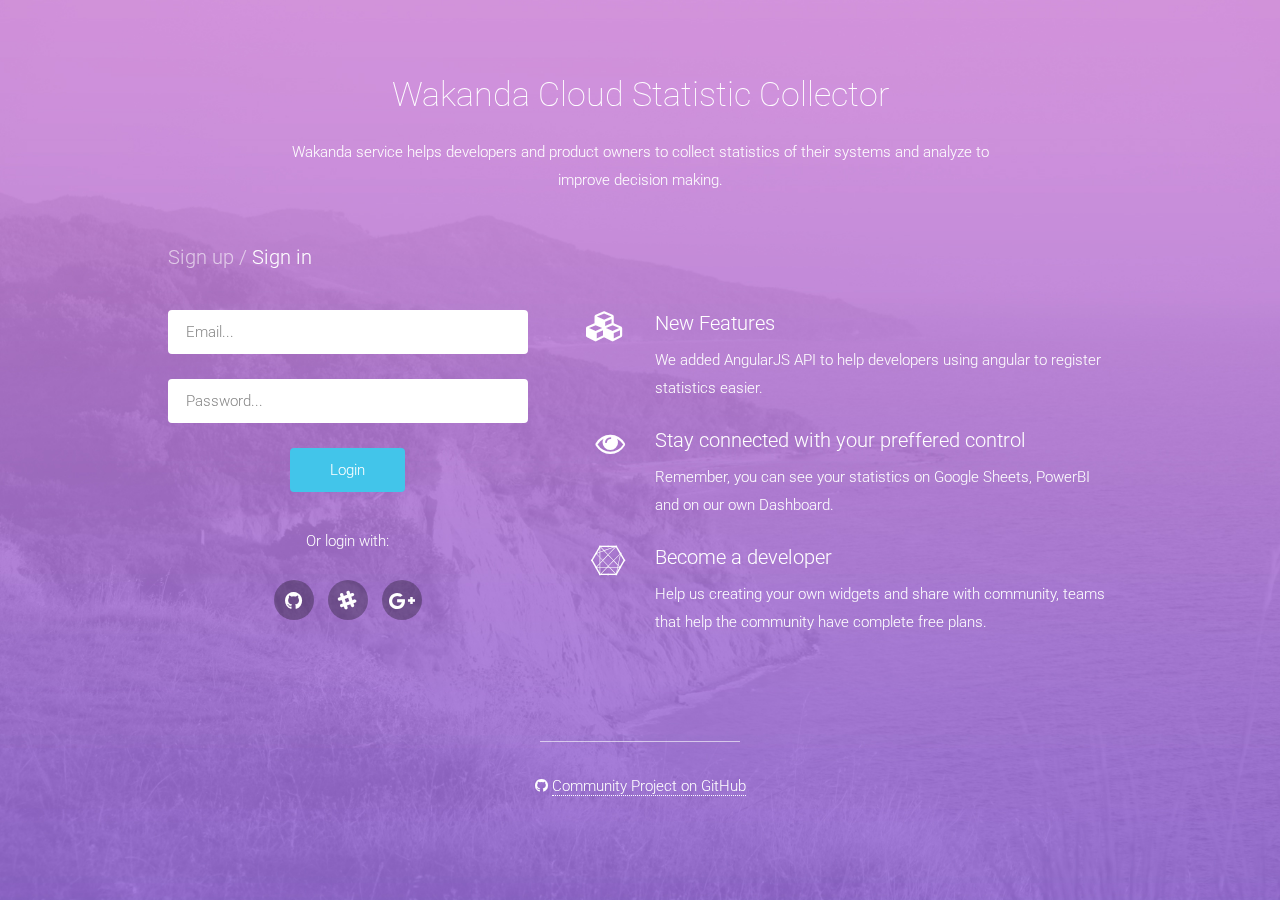
<file: web-entry/index.html>
<!DOCTYPE html>
<html lang="en">

    <head>

        <meta charset="utf-8">
        <meta http-equiv="X-UA-Compatible" content="IE=edge">
        <meta name="viewport" content="width=device-width, initial-scale=1">
        <title>Wakanda</title>

        <!-- CSS -->
        <link rel="stylesheet" href="http://fonts.googleapis.com/css?family=Roboto:400,100,300,500">
        <link rel="stylesheet" href="assets/bootstrap/css/bootstrap.min.css">
        <link rel="stylesheet" href="assets/font-awesome/css/font-awesome.min.css">
		<link rel="stylesheet" href="assets/css/form-elements.css">
        <link rel="stylesheet" href="assets/css/style.css">
		<link rel="stylesheet" href="assets/css/loading-spinner.css">

        <!-- HTML5 Shim and Respond.js IE8 support of HTML5 elements and media queries -->
        <!-- WARNING: Respond.js doesn't work if you view the page via file:// -->
        <!--[if lt IE 9]>
            <script src="https://oss.maxcdn.com/libs/html5shiv/3.7.0/html5shiv.js"></script>
            <script src="https://oss.maxcdn.com/libs/respond.js/1.4.2/respond.min.js"></script>
        <![endif]-->

        <!-- Favicon and touch icons -->
        <link rel="shortcut icon" href="assets/ico/wicon.png">

    </head>

    <body>

        <!-- Top content -->
        <div class="top-content">
        	<div class="container">
                	
                <div class="row">
                    <div class="col-sm-8 col-sm-offset-2 text">
                        <h1>Wakanda Cloud Statistic Collector</h1>
                        <div class="description">
                        	<p>
	                         	Wakanda service helps developers and product owners to collect
								statistics of their systems and analyze to improve decision making.
                        	</p>
                        </div>
                    </div>
                </div>
                
                <div class="row">
                    <div class="col-sm-10 col-sm-offset-1 show-forms">
                    	<span class="show-register-form">Sign up</span>
                    	<span class="show-forms-divider">/</span> 
                    	<span class="show-login-form active">Sign in</span>

						<p align="left" class="show-info-message"
						   style="position:absolute;font-size:12px;color:white;display:none">
							<span class="fa fa-info-circle"></span>
							Registered succesfully, please sign in
						</p>
                    </div>
                </div>
                
                <div class="row register-form">
                    <div class="col-sm-4 col-sm-offset-1">
						<form role="form" action="" method="post" class="r-form">
	                    	<div class="form-group">
	                    		<label class="sr-only" for="r-form-first-name">Name</label>
	                        	<input type="text" name="r-form-first-name" placeholder="Name..." class="r-form-first-name form-control" id="r-form-first-name">
	                        </div>
	                        <div class="form-group">
	                        	<label class="sr-only" for="r-form-email">Email</label>
	                        	<input type="text" name="r-form-email" placeholder="Email..." class="r-form-email form-control" id="r-form-email">
	                        </div>
							<div class="form-group">
								<label class="sr-only" for="r-form-password">Password</label>
								<input type="password" name="r-form-password" placeholder="Password..." class="r-form-password form-control" id="r-form-password">
							</div>
							<div class="form-group">
								<label class="sr-only" for="r-form-job-title">Job Title</label>
								<input type="text" name="r-form-job-title" placeholder="Job title..." class="r-form-job-title form-control" id="r-form-job-title">
							</div>
							<div id="submitRegion">
								<button type="button" class="btn" id="signupBtn">Register!</button>
							</div>

						</form>
                    </div>
                    <div class="col-sm-6 forms-right-icons">
						<div class="row">
							<div class="col-sm-2 icon"><i class="fa fa-pencil"></i></div>
							<div class="col-sm-10">
								<h3>How we works</h3>
								<p>Create your account, register a server and use our APIs to send statistics to us, access our dashboards and see statistics in real-time.</p>
							</div>
						</div>
						<div class="row">
							<div class="col-sm-2 icon"><i class="fa fa-commenting"></i></div>
							<div class="col-sm-10">
								<h3>Why us?</h3>
								<p>It simple, faster config and more it reliable, see your statistics where you want, we have integrations with Google Sheets, Slack, PowerBI and our own Dashboard.</p>
							</div>
						</div>
						<div class="row">
							<div class="col-sm-2 icon"><i class="fa fa-magic"></i></div>
							<div class="col-sm-10">
								<h3>Like a magic</h3>
								<p>We have APIs to integrate statistic on your systems running on AngularJS, Javascript, Java, NodeJS, Python and Webhooks for other languages/technologies.
								</p>
							</div>
						</div>
                    </div>
                </div>

                <div class="row login-form">
                    <div class="col-sm-4 col-sm-offset-1">
						<form role="form" action="" method="post" class="l-form">
	                    	<div class="form-group">
	                    		<label class="sr-only" for="l-form-email">Email</label>
	                        	<input type="text" name="l-form-email" placeholder="Email..." class="l-form-email form-control"
									   id="l-form-email">
	                        </div>
	                        <div class="form-group">
	                        	<label class="sr-only" for="l-form-password">Password</label>
	                        	<input type="password" name="l-form-password" placeholder="Password..." class="l-form-password form-control" id="l-form-password">
	                        </div>
				            <button type="button" class="btn" id="signInBtn">
								<span id="textLoginBtn">Login</span>
								<span id="loadingLoginSpinner" style="display: none">
									  <div class="sk-wave">
										<div class="sk-rect sk-rect1"></div>
										<div class="sk-rect sk-rect2"></div>
										<div class="sk-rect sk-rect3"></div>
										<div class="sk-rect sk-rect4"></div>
										<div class="sk-rect sk-rect5"></div>
									  </div>
								</span>
							</button>
				    	</form>
				    	<div class="social-login">
                        	<p>Or login with:</p>
                        	<div class="social-login-buttons">
	                        	<a class="btn btn-link-1" href="#"><i class="fa fa-github"></i></a>
	                        	<a class="btn btn-link-1" href="#"><i class="fa fa-slack"></i></a>
	                        	<a class="btn btn-link-1" href="#"><i class="fa fa-google-plus"></i></a>
                        	</div>
                        </div>
                    </div>
                    <div class="col-sm-6 forms-right-icons">
						<div class="row">
							<div class="col-sm-2 icon"><i class="fa fa-cubes"></i></div>
							<div class="col-sm-10">
								<h3>New Features</h3>
								<p>We added AngularJS API to help developers using angular to register statistics easier.</p>
							</div>
						</div>
						<div class="row">
							<div class="col-sm-2 icon"><i class="fa fa-eye"></i></div>
							<div class="col-sm-10">
								<h3>Stay connected with your preffered control</h3>
								<p>Remember, you can see your statistics on Google Sheets, PowerBI and on our own Dashboard.</p>
							</div>
						</div>
						<div class="row">
							<div class="col-sm-2 icon"><i class="fa fa-connectdevelop"></i></div>
							<div class="col-sm-10">
								<h3>Become a developer</h3>
								<p>Help us creating your own widgets and share with community, teams that help the community have complete free plans.</p>
							</div>
						</div>
                    </div>
                </div>

        	</div>
        </div>

        <!-- Footer -->
        <footer>
        	<div class="container">
        		<div class="row">

        			<div class="col-sm-8 col-sm-offset-2">
        				<div class="footer-border"></div>
						<span class="fa fa-github"></span>
        				<a href="https://github.com/lucasventurasc/wakanda" target="_blank">Community Project on GitHub</a>
        			</div>

        		</div>
        	</div>
        </footer>

        <!-- Javascript -->
        <script src="assets/js/jquery-1.11.1.min.js"></script>
        <script src="assets/bootstrap/js/bootstrap.min.js"></script>
        <script src="assets/js/jquery.backstretch.min.js"></script>
        <script src="assets/js/scripts.js"></script>
		<script src="assets/js/md5.js"></script>

        <!--[if lt IE 10]>
            <script src="assets/js/placeholder.js"></script>
        <![endif]-->

    </body>

</html>

<script>

</script>
</file>
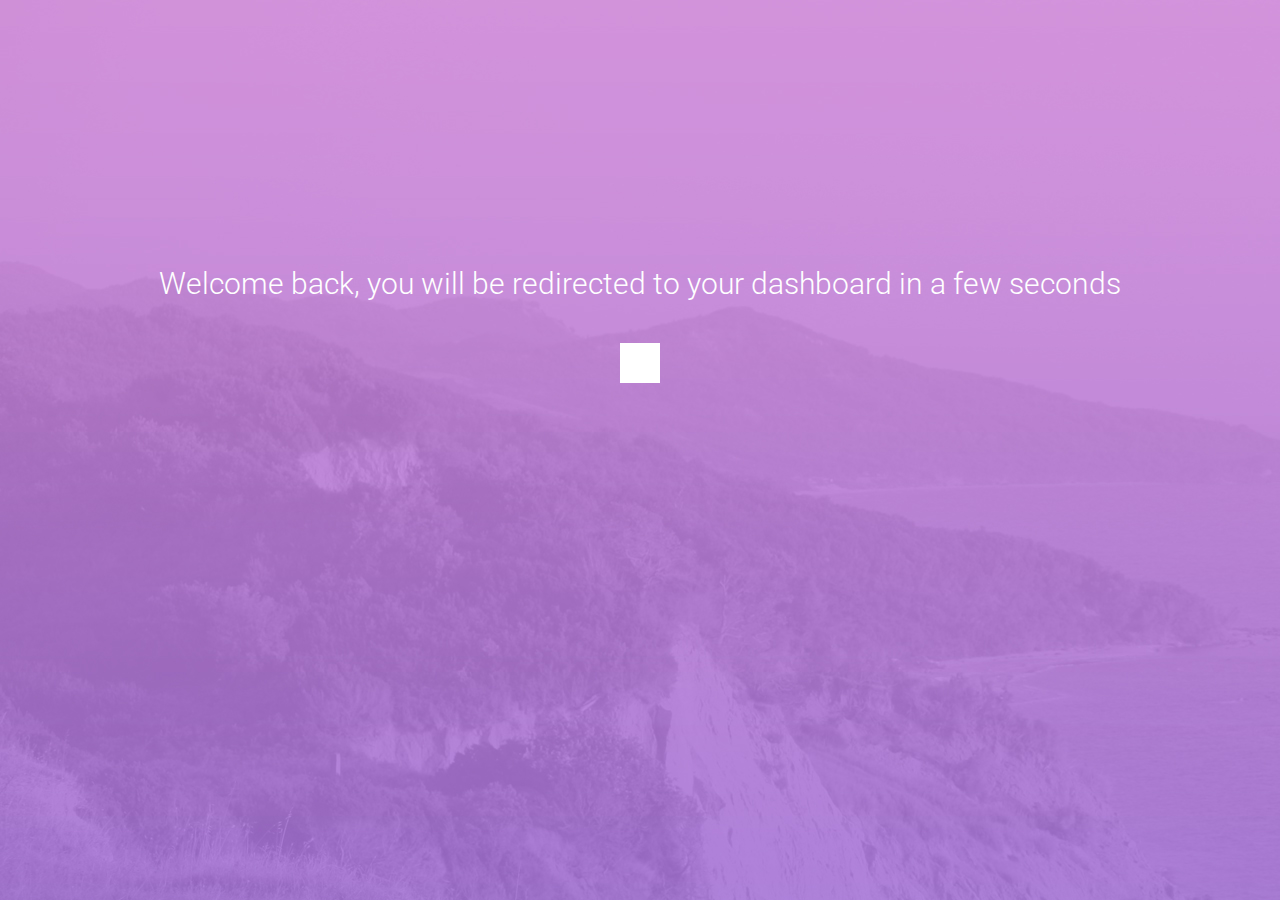
<file: web-entry/dashboard.html>
<!DOCTYPE html>
<html lang="en">
<head>
    <meta charset="utf-8">
    <meta http-equiv="X-UA-Compatible" content="IE=edge">
    <meta name="viewport" content="width=device-width, initial-scale=1">
    <title>Wakanda</title>

    <!-- CSS -->
    <link rel="stylesheet" href="http://fonts.googleapis.com/css?family=Roboto:400,100,300,500">
    <link rel="stylesheet" href="assets/bootstrap/css/bootstrap.min.css">
    <link rel="stylesheet" href="assets/font-awesome/css/font-awesome.min.css">
    <link rel="stylesheet" href="assets/css/form-elements.css">
    <link rel="stylesheet" href="assets/css/style.css">
    <link rel="stylesheet" href="assets/css/loading-spinner.css">

    <!-- HTML5 Shim and Respond.js IE8 support of HTML5 elements and media queries -->
    <!-- WARNING: Respond.js doesn't work if you view the page via file:// -->
    <!--[if lt IE 9]>
    <script src="https://oss.maxcdn.com/libs/html5shiv/3.7.0/html5shiv.js"></script>
    <script src="https://oss.maxcdn.com/libs/respond.js/1.4.2/respond.min.js"></script>
    <![endif]-->

    <script src="assets/js/jquery-1.11.1.min.js"></script>
    <script src="assets/bootstrap/js/bootstrap.min.js"></script>
    <script src="assets/js/jquery.backstretch.min.js"></script>
    <link rel="shortcut icon" href="assets/ico/wicon.png">
</head>
<body style="background-image: url('assets/img/backgrounds/1.jpg')">
<div class="loading-spinner center">
    <span style="color:white;font-size:30px;">
        Welcome back, you will be redirected to your dashboard in a few seconds
    </span>
    <div class="sk-cube-grid">
        <div class="sk-cube sk-cube1"></div>
        <div class="sk-cube sk-cube2"></div>
        <div class="sk-cube sk-cube3"></div>
        <div class="sk-cube sk-cube4"></div>
        <div class="sk-cube sk-cube5"></div>
        <div class="sk-cube sk-cube6"></div>
        <div class="sk-cube sk-cube7"></div>
        <div class="sk-cube sk-cube8"></div>
        <div class="sk-cube sk-cube9"></div>
    </div>
</div>
</body>
</html>
<script>
    $.urlParam = function (name) {
        let results = new RegExp('[\?&]' + name + '=([^&#]*)').exec(window.location.href);
        if (results === null) {
            return null;
        }
        else {
            return decodeURI(results[1]) || 0;
        }
    };

    $(function () {
        $.ajax({
            method: 'GET',
            url: 'https://wakandaservice.herokuapp.com/getDashboardData',
            crossDomain: true,
            headers: {
                "content-type": "application/x-www-form-urlencoded",
                "cache-control": "no-cache"
            },
            data: {
                token: $.urlParam('info').split(";")[0],
                email: $.urlParam('info').split(";")[1]
            }
        }).success(function(data) {
           alert(data);
        });
    });
</script>
</file>
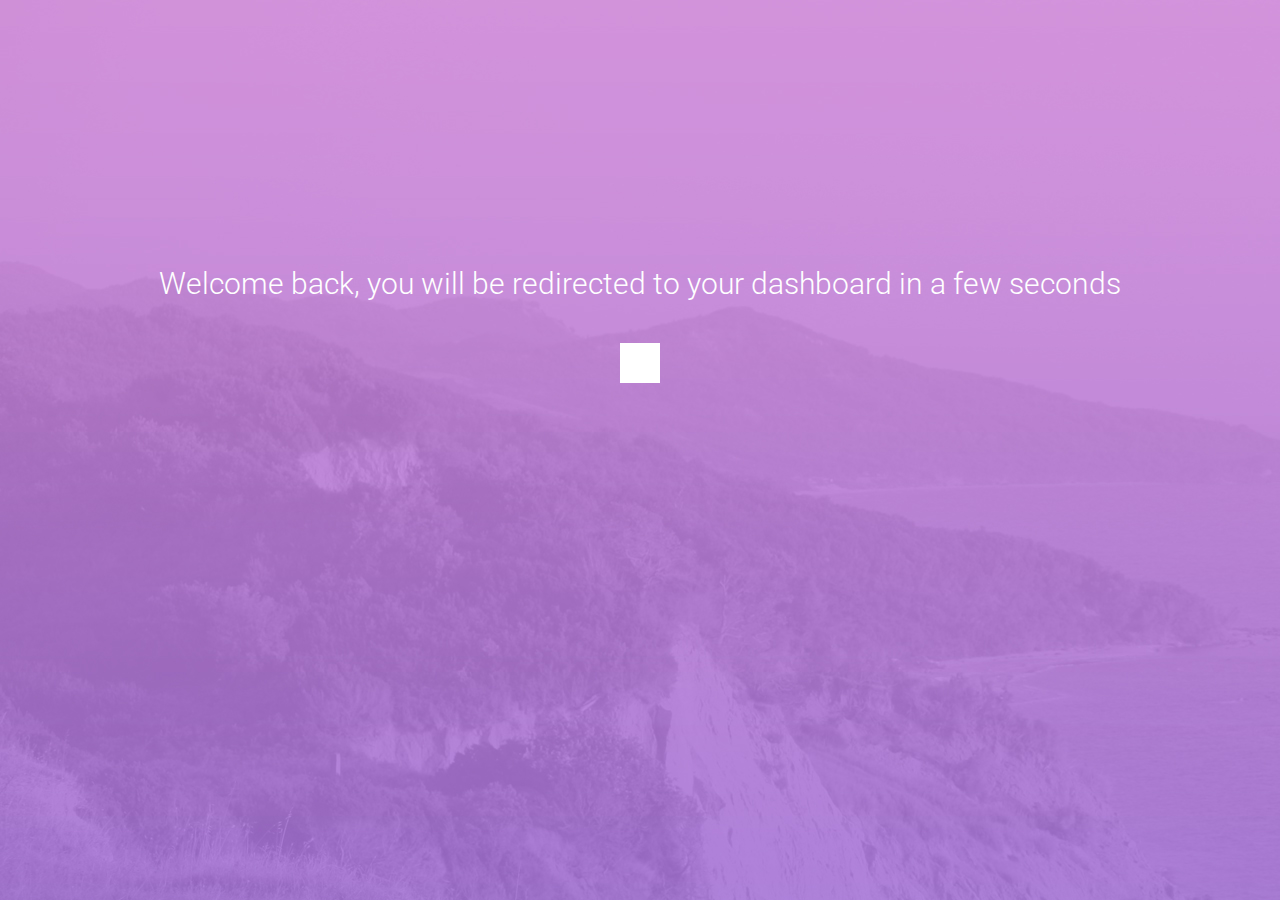
<file: web/dashboard.html>
<!DOCTYPE html>
<html lang="en">
<head>
    <meta charset="utf-8">
    <meta http-equiv="X-UA-Compatible" content="IE=edge">
    <meta name="viewport" content="width=device-width, initial-scale=1">
    <title>Wakanda</title>

    <!-- CSS -->
    <link rel="stylesheet" href="http://fonts.googleapis.com/css?family=Roboto:400,100,300,500">
    <link rel="stylesheet" href="assets/bootstrap/css/bootstrap.min.css">
    <link rel="stylesheet" href="assets/font-awesome/css/font-awesome.min.css">
    <link rel="stylesheet" href="assets/css/form-elements.css">
    <link rel="stylesheet" href="assets/css/style.css">
    <link rel="stylesheet" href="assets/css/loading-spinner.css">

    <!-- HTML5 Shim and Respond.js IE8 support of HTML5 elements and media queries -->
    <!-- WARNING: Respond.js doesn't work if you view the page via file:// -->
    <!--[if lt IE 9]>
    <script src="https://oss.maxcdn.com/libs/html5shiv/3.7.0/html5shiv.js"></script>
    <script src="https://oss.maxcdn.com/libs/respond.js/1.4.2/respond.min.js"></script>
    <![endif]-->

    <script src="assets/js/jquery-1.11.1.min.js"></script>
    <script src="assets/bootstrap/js/bootstrap.min.js"></script>
    <script src="assets/js/jquery.backstretch.min.js"></script>
    <link rel="shortcut icon" href="assets/ico/wicon.png">
</head>
<body style="background-image: url('assets/img/backgrounds/1.jpg')">
<div class="loading-spinner center">
    <span style="color:white;font-size:30px;">
        Welcome back, you will be redirected to your dashboard in a few seconds
    </span>
    <div class="sk-cube-grid">
        <div class="sk-cube sk-cube1"></div>
        <div class="sk-cube sk-cube2"></div>
        <div class="sk-cube sk-cube3"></div>
        <div class="sk-cube sk-cube4"></div>
        <div class="sk-cube sk-cube5"></div>
        <div class="sk-cube sk-cube6"></div>
        <div class="sk-cube sk-cube7"></div>
        <div class="sk-cube sk-cube8"></div>
        <div class="sk-cube sk-cube9"></div>
    </div>
</div>
</body>
</html>
<script>
    $.urlParam = function (name) {
        let results = new RegExp('[\?&]' + name + '=([^&#]*)').exec(window.location.href);
        if (results === null) {
            return null;
        }
        else {
            return decodeURI(results[1]) || 0;
        }
    };

    $(function () {
        $.ajax({
            method: 'GET',
            url: 'http://localhost:8080/getDashboardData',
            crossDomain: true,
            headers: {
                "content-type": "application/x-www-form-urlencoded",
                "cache-control": "no-cache"
            },
            data: {
                token: $.urlParam('info').split(";")[0],
                email: $.urlParam('info').split(";")[1]
            }
        }).success(function(data) {
           alert(data);
        });
    });
</script>
</file>
<file: web-entry/assets/css/form-elements.css>
input[type="text"], 
input[type="password"], 
textarea, 
textarea.form-control {
	height: 44px;
    margin: 0;
    padding: 0 15px;
    vertical-align: middle;
    background: #fff;
    border: 3px solid #fff;
    font-family: 'Roboto', sans-serif;
    font-size: 15px;
    font-weight: 300;
    line-height: 44px;
    color: #888;
    -moz-border-radius: 4px; -webkit-border-radius: 4px; border-radius: 4px;
    -moz-box-shadow: none; -webkit-box-shadow: none; box-shadow: none;
    -o-transition: all .3s; -moz-transition: all .3s; -webkit-transition: all .3s; -ms-transition: all .3s; transition: all .3s;
}

textarea, 
textarea.form-control {
	padding-top: 6px;
	padding-bottom: 6px;
	line-height: 28px;
}

input[type="text"]:focus, 
input[type="password"]:focus, 
textarea:focus, 
textarea.form-control:focus {
	outline: 0;
	background: #fff;
    border: 3px solid #bbb;
    -moz-box-shadow: none; -webkit-box-shadow: none; box-shadow: none;
}

input[type="text"]:-moz-placeholder, input[type="password"]:-moz-placeholder, 
textarea:-moz-placeholder, textarea.form-control:-moz-placeholder { color: #888; }

input[type="text"]:-ms-input-placeholder, input[type="password"]:-ms-input-placeholder, 
textarea:-ms-input-placeholder, textarea.form-control:-ms-input-placeholder { color: #888; }

input[type="text"]::-webkit-input-placeholder, input[type="password"]::-webkit-input-placeholder, 
textarea::-webkit-input-placeholder, textarea.form-control::-webkit-input-placeholder { color: #888; }



button.btn {
	height: 44px;
    margin: 0;
    padding: 0 40px;
    vertical-align: middle;
    background: #42c5ea;
    border: 0;
    font-family: 'Roboto', sans-serif;
    font-size: 15px;
    font-weight: 300;
    line-height: 44px;
    color: #fff;
    -moz-border-radius: 4px; -webkit-border-radius: 4px; border-radius: 4px;
    text-shadow: none;
    -moz-box-shadow: none; -webkit-box-shadow: none; box-shadow: none;
    -o-transition: all .3s; -moz-transition: all .3s; -webkit-transition: all .3s; -ms-transition: all .3s; transition: all .3s;
}

button.btn:hover { opacity: 0.6; color: #fff; }

button.btn:active { outline: 0; color: #fff; -moz-box-shadow: none; -webkit-box-shadow: none; box-shadow: none; }

button.btn:focus { outline: 0; background: #42c5ea; color: #fff; }

button.btn:active:focus, button.btn.active:focus { outline: 0; background: #42c5ea; color: #fff; }
</file>
<file: web-entry/assets/css/style.css>
body {
    background: #333;
    font-family: 'Roboto', sans-serif;
    font-size: 15px;
    font-weight: 300;
    color: #888;
    line-height: 28px;
    text-align: center;
}

strong {
    font-weight: 500;
}

a, a:hover, a:focus {
    color: #42c5ea;
    text-decoration: none;
    -o-transition: all .3s;
    -moz-transition: all .3s;
    -webkit-transition: all .3s;
    -ms-transition: all .3s;
    transition: all .3s;
}

h1, h2 {
    margin-top: 10px;
    font-size: 34px;
    font-weight: 100;
    color: #555;
    line-height: 48px;
}

h3 {
    font-size: 20px;
    font-weight: 300;
    color: #555;
    line-height: 26px;
}

img {
    max-width: 100%;
}

::-moz-selection {
    background: #42c5ea;
    color: #fff;
    text-shadow: none;
}

::selection {
    background: #42c5ea;
    color: #fff;
    text-shadow: none;
}

.btn-link-1 {
    display: inline-block;
    width: 40px;
    height: 40px;
    margin: 5px;
    padding: 0;
    background: #555;
    background: rgba(0, 0, 0, 0.3);
    font-size: 20px;
    line-height: 40px;
    color: #fff;
    -moz-border-radius: 50%;
    -webkit-border-radius: 50%;
    border-radius: 50%;
}

.btn-link-1:hover {
    outline: 0;
    opacity: 0.6;
    background: #555;
    background: rgba(0, 0, 0, 0.3);
    color: #fff;
}

/***** Top content *****/

.top-content {
    padding: 60px 0 80px 0;
}

.top-content .text {
    color: #fff;
}

.top-content .text h1 {
    color: #fff;
}

.top-content .description {
    margin: 20px 0 10px 0;
}

.top-content .description a {
    color: #fff;
    border-bottom: 1px dotted #fff;
}

.top-content .description a:hover,
.top-content .description a:focus {
    border: 0;
}

.show-forms {
    padding-top: 40px;
    font-size: 20px;
    color: #fff;
    line-height: 26px;
    text-align: left;
}

.show-register-form, .show-forms-divider, .show-login-form {
    opacity: 0.6;
}

.show-register-form, .show-login-form {
    cursor: pointer;
    -o-transition: all .3s;
    -moz-transition: all .3s;
    -webkit-transition: all .3s;
    -ms-transition: all .3s;
    transition: all .3s;
}

.show-register-form.active, .show-login-form.active,
.show-register-form:hover, .show-login-form:hover {
    opacity: 1;
}

.register-form {
    display: none;
}

.r-form {
    padding-top: 40px;
}

.r-form .form-group {
    margin-bottom: 25px;
}

.r-form textarea {
    height: 100px;
}

.r-form .input-error {
    border-color: #42c5ea;
}

.l-form {
    padding-top: 40px;
}

.l-form .form-group {
    margin-bottom: 25px;
}

.l-form .input-error {
    border-color: #42c5ea;
}

.forms-right-icons .row {
    padding-bottom: 15px;
}

.forms-right-icons {
    padding-top: 40px;
    color: #fff;
    text-align: left;
}

.forms-right-icons h3 {
    margin-top: 0;
    color: #fff;
}

.forms-right-icons .icon {
    text-align: right;
    font-size: 30px;
    line-height: 34px;
}

.social-login {
    margin-top: 35px;
    color: #fff;
}

.social-login-buttons {
    margin-top: 20px;
}

/***** Footer *****/

footer {
    padding-bottom: 70px;
    color: #fff;
}

footer .footer-border {
    width: 200px;
    margin: 0 auto;
    padding-bottom: 30px;
    border-top: 1px solid #fff;
    border-top: 1px solid rgba(255, 255, 255, 0.6);
}

footer a {
    color: #fff;
    border-bottom: 1px dotted #fff;
}

footer a:hover, footer a:focus {
    color: #fff;
    border: 0;
}

/***** Media queries *****/

@media (min-width: 992px) and (max-width: 1199px) {
}

@media (min-width: 768px) and (max-width: 991px) {

    .forms-right-icons .icon {
        font-size: 22px;
    }

}

@media (max-width: 767px) {

    .show-forms, .forms-right-icons, .forms-right-icons .icon {
        text-align: center;
    }

    .forms-right-icons .icon {
        padding-top: 10px;
    }

    .forms-right-icons h3 {
        margin-top: 15px;
    }

}

@media (max-width: 415px) {

    h1, h2 {
        font-size: 28px;
    }

}

.center {
    width: 100%;
    height: 40%;

    position: absolute;
    top: 0;
    bottom: 0;
    left: 0;
    right: 0;

    margin: auto;
}

.information-message {
    color:white !important;
}

.error-message {
    color:red !important;
}

.warning-message {
    color:yellow !important;
}
</file>
<file: web-entry/assets/css/loading-spinner.css>
.sk-wave {
    width: 50px;
    height: 30px;
    text-align: center;
    font-size: 10px;
}

.sk-wave .sk-rect {
    background-color: white;
    height: 100%;
    width: 6px;
    display: inline-block;
    -webkit-animation: sk-waveStretchDelay 1.2s infinite ease-in-out;
    animation: sk-waveStretchDelay 1.2s infinite ease-in-out;
}

.sk-wave .sk-rect1 {
    -webkit-animation-delay: -1.2s;
    animation-delay: -1.2s;
}

.sk-wave .sk-rect2 {
    -webkit-animation-delay: -1.1s;
    animation-delay: -1.1s;
}

.sk-wave .sk-rect3 {
    -webkit-animation-delay: -1s;
    animation-delay: -1s;
}

.sk-wave .sk-rect4 {
    -webkit-animation-delay: -0.9s;
    animation-delay: -0.9s;
}

.sk-wave .sk-rect5 {
    -webkit-animation-delay: -0.8s;
    animation-delay: -0.8s;
}

@-webkit-keyframes sk-waveStretchDelay {
    0%, 40%, 100% {
        -webkit-transform: scaleY(0.4);
        transform: scaleY(0.4);
    }
    20% {
        -webkit-transform: scaleY(1);
        transform: scaleY(1);
    }
}

@keyframes sk-waveStretchDelay {
    0%, 40%, 100% {
        -webkit-transform: scaleY(0.4);
        transform: scaleY(0.4);
    }
    20% {
        -webkit-transform: scaleY(1);
        transform: scaleY(1);
    }
}

.sk-cube-grid {
    width: 40px;
    height: 40px;
    margin: 40px auto;
    /*
     * Spinner positions
     * 1 2 3
     * 4 5 6
     * 7 8 9
     */
}

.sk-cube-grid .sk-cube {
    width: 33.33%;
    height: 33.33%;
    background-color: white;
    float: left;
    -webkit-animation: sk-cubeGridScaleDelay 1.3s infinite ease-in-out;
    animation: sk-cubeGridScaleDelay 1.3s infinite ease-in-out;
}

.sk-cube-grid .sk-cube1 {
    -webkit-animation-delay: 0.2s;
    animation-delay: 0.2s;
}

.sk-cube-grid .sk-cube2 {
    -webkit-animation-delay: 0.3s;
    animation-delay: 0.3s;
}

.sk-cube-grid .sk-cube3 {
    -webkit-animation-delay: 0.4s;
    animation-delay: 0.4s;
}

.sk-cube-grid .sk-cube4 {
    -webkit-animation-delay: 0.1s;
    animation-delay: 0.1s;
}

.sk-cube-grid .sk-cube5 {
    -webkit-animation-delay: 0.2s;
    animation-delay: 0.2s;
}

.sk-cube-grid .sk-cube6 {
    -webkit-animation-delay: 0.3s;
    animation-delay: 0.3s;
}

.sk-cube-grid .sk-cube7 {
    -webkit-animation-delay: 0.0s;
    animation-delay: 0.0s;
}

.sk-cube-grid .sk-cube8 {
    -webkit-animation-delay: 0.1s;
    animation-delay: 0.1s;
}

.sk-cube-grid .sk-cube9 {
    -webkit-animation-delay: 0.2s;
    animation-delay: 0.2s;
}

@-webkit-keyframes sk-cubeGridScaleDelay {
    0%, 70%, 100% {
        -webkit-transform: scale3D(1, 1, 1);
        transform: scale3D(1, 1, 1);
    }
    35% {
        -webkit-transform: scale3D(0, 0, 1);
        transform: scale3D(0, 0, 1);
    }
}

@keyframes sk-cubeGridScaleDelay {
    0%, 70%, 100% {
        -webkit-transform: scale3D(1, 1, 1);
        transform: scale3D(1, 1, 1);
    }
    35% {
        -webkit-transform: scale3D(0, 0, 1);
        transform: scale3D(0, 0, 1);
    }
}
</file>
<file: web/assets/css/form-elements.css>
input[type="text"], 
input[type="password"], 
textarea, 
textarea.form-control {
	height: 44px;
    margin: 0;
    padding: 0 15px;
    vertical-align: middle;
    background: #fff;
    border: 3px solid #fff;
    font-family: 'Roboto', sans-serif;
    font-size: 15px;
    font-weight: 300;
    line-height: 44px;
    color: #888;
    -moz-border-radius: 4px; -webkit-border-radius: 4px; border-radius: 4px;
    -moz-box-shadow: none; -webkit-box-shadow: none; box-shadow: none;
    -o-transition: all .3s; -moz-transition: all .3s; -webkit-transition: all .3s; -ms-transition: all .3s; transition: all .3s;
}

textarea, 
textarea.form-control {
	padding-top: 6px;
	padding-bottom: 6px;
	line-height: 28px;
}

input[type="text"]:focus, 
input[type="password"]:focus, 
textarea:focus, 
textarea.form-control:focus {
	outline: 0;
	background: #fff;
    border: 3px solid #bbb;
    -moz-box-shadow: none; -webkit-box-shadow: none; box-shadow: none;
}

input[type="text"]:-moz-placeholder, input[type="password"]:-moz-placeholder, 
textarea:-moz-placeholder, textarea.form-control:-moz-placeholder { color: #888; }

input[type="text"]:-ms-input-placeholder, input[type="password"]:-ms-input-placeholder, 
textarea:-ms-input-placeholder, textarea.form-control:-ms-input-placeholder { color: #888; }

input[type="text"]::-webkit-input-placeholder, input[type="password"]::-webkit-input-placeholder, 
textarea::-webkit-input-placeholder, textarea.form-control::-webkit-input-placeholder { color: #888; }



button.btn {
	height: 44px;
    margin: 0;
    padding: 0 40px;
    vertical-align: middle;
    background: #42c5ea;
    border: 0;
    font-family: 'Roboto', sans-serif;
    font-size: 15px;
    font-weight: 300;
    line-height: 44px;
    color: #fff;
    -moz-border-radius: 4px; -webkit-border-radius: 4px; border-radius: 4px;
    text-shadow: none;
    -moz-box-shadow: none; -webkit-box-shadow: none; box-shadow: none;
    -o-transition: all .3s; -moz-transition: all .3s; -webkit-transition: all .3s; -ms-transition: all .3s; transition: all .3s;
}

button.btn:hover { opacity: 0.6; color: #fff; }

button.btn:active { outline: 0; color: #fff; -moz-box-shadow: none; -webkit-box-shadow: none; box-shadow: none; }

button.btn:focus { outline: 0; background: #42c5ea; color: #fff; }

button.btn:active:focus, button.btn.active:focus { outline: 0; background: #42c5ea; color: #fff; }
</file>
<file: web/assets/css/style.css>
body {
    background: #333;
    font-family: 'Roboto', sans-serif;
    font-size: 15px;
    font-weight: 300;
    color: #888;
    line-height: 28px;
    text-align: center;
}

strong {
    font-weight: 500;
}

a, a:hover, a:focus {
    color: #42c5ea;
    text-decoration: none;
    -o-transition: all .3s;
    -moz-transition: all .3s;
    -webkit-transition: all .3s;
    -ms-transition: all .3s;
    transition: all .3s;
}

h1, h2 {
    margin-top: 10px;
    font-size: 34px;
    font-weight: 100;
    color: #555;
    line-height: 48px;
}

h3 {
    font-size: 20px;
    font-weight: 300;
    color: #555;
    line-height: 26px;
}

img {
    max-width: 100%;
}

::-moz-selection {
    background: #42c5ea;
    color: #fff;
    text-shadow: none;
}

::selection {
    background: #42c5ea;
    color: #fff;
    text-shadow: none;
}

.btn-link-1 {
    display: inline-block;
    width: 40px;
    height: 40px;
    margin: 5px;
    padding: 0;
    background: #555;
    background: rgba(0, 0, 0, 0.3);
    font-size: 20px;
    line-height: 40px;
    color: #fff;
    -moz-border-radius: 50%;
    -webkit-border-radius: 50%;
    border-radius: 50%;
}

.btn-link-1:hover {
    outline: 0;
    opacity: 0.6;
    background: #555;
    background: rgba(0, 0, 0, 0.3);
    color: #fff;
}

/***** Top content *****/

.top-content {
    padding: 60px 0 80px 0;
}

.top-content .text {
    color: #fff;
}

.top-content .text h1 {
    color: #fff;
}

.top-content .description {
    margin: 20px 0 10px 0;
}

.top-content .description a {
    color: #fff;
    border-bottom: 1px dotted #fff;
}

.top-content .description a:hover,
.top-content .description a:focus {
    border: 0;
}

.show-forms {
    padding-top: 40px;
    font-size: 20px;
    color: #fff;
    line-height: 26px;
    text-align: left;
}

.show-register-form, .show-forms-divider, .show-login-form {
    opacity: 0.6;
}

.show-register-form, .show-login-form {
    cursor: pointer;
    -o-transition: all .3s;
    -moz-transition: all .3s;
    -webkit-transition: all .3s;
    -ms-transition: all .3s;
    transition: all .3s;
}

.show-register-form.active, .show-login-form.active,
.show-register-form:hover, .show-login-form:hover {
    opacity: 1;
}

.register-form {
    display: none;
}

.r-form {
    padding-top: 40px;
}

.r-form .form-group {
    margin-bottom: 25px;
}

.r-form textarea {
    height: 100px;
}

.r-form .input-error {
    border-color: #42c5ea;
}

.l-form {
    padding-top: 40px;
}

.l-form .form-group {
    margin-bottom: 25px;
}

.l-form .input-error {
    border-color: #42c5ea;
}

.forms-right-icons .row {
    padding-bottom: 15px;
}

.forms-right-icons {
    padding-top: 40px;
    color: #fff;
    text-align: left;
}

.forms-right-icons h3 {
    margin-top: 0;
    color: #fff;
}

.forms-right-icons .icon {
    text-align: right;
    font-size: 30px;
    line-height: 34px;
}

.social-login {
    margin-top: 35px;
    color: #fff;
}

.social-login-buttons {
    margin-top: 20px;
}

/***** Footer *****/

footer {
    padding-bottom: 70px;
    color: #fff;
}

footer .footer-border {
    width: 200px;
    margin: 0 auto;
    padding-bottom: 30px;
    border-top: 1px solid #fff;
    border-top: 1px solid rgba(255, 255, 255, 0.6);
}

footer a {
    color: #fff;
    border-bottom: 1px dotted #fff;
}

footer a:hover, footer a:focus {
    color: #fff;
    border: 0;
}

/***** Media queries *****/

@media (min-width: 992px) and (max-width: 1199px) {
}

@media (min-width: 768px) and (max-width: 991px) {

    .forms-right-icons .icon {
        font-size: 22px;
    }

}

@media (max-width: 767px) {

    .show-forms, .forms-right-icons, .forms-right-icons .icon {
        text-align: center;
    }

    .forms-right-icons .icon {
        padding-top: 10px;
    }

    .forms-right-icons h3 {
        margin-top: 15px;
    }

}

@media (max-width: 415px) {

    h1, h2 {
        font-size: 28px;
    }

}

.center {
    width: 100%;
    height: 40%;

    position: absolute;
    top: 0;
    bottom: 0;
    left: 0;
    right: 0;

    margin: auto;
}

.information-message {
    color:white !important;
}

.error-message {
    color:red !important;
}

.warning-message {
    color:yellow !important;
}
</file>
<file: web/assets/css/loading-spinner.css>
.sk-wave {
    width: 50px;
    height: 30px;
    text-align: center;
    font-size: 10px;
}

.sk-wave .sk-rect {
    background-color: white;
    height: 100%;
    width: 6px;
    display: inline-block;
    -webkit-animation: sk-waveStretchDelay 1.2s infinite ease-in-out;
    animation: sk-waveStretchDelay 1.2s infinite ease-in-out;
}

.sk-wave .sk-rect1 {
    -webkit-animation-delay: -1.2s;
    animation-delay: -1.2s;
}

.sk-wave .sk-rect2 {
    -webkit-animation-delay: -1.1s;
    animation-delay: -1.1s;
}

.sk-wave .sk-rect3 {
    -webkit-animation-delay: -1s;
    animation-delay: -1s;
}

.sk-wave .sk-rect4 {
    -webkit-animation-delay: -0.9s;
    animation-delay: -0.9s;
}

.sk-wave .sk-rect5 {
    -webkit-animation-delay: -0.8s;
    animation-delay: -0.8s;
}

@-webkit-keyframes sk-waveStretchDelay {
    0%, 40%, 100% {
        -webkit-transform: scaleY(0.4);
        transform: scaleY(0.4);
    }
    20% {
        -webkit-transform: scaleY(1);
        transform: scaleY(1);
    }
}

@keyframes sk-waveStretchDelay {
    0%, 40%, 100% {
        -webkit-transform: scaleY(0.4);
        transform: scaleY(0.4);
    }
    20% {
        -webkit-transform: scaleY(1);
        transform: scaleY(1);
    }
}

.sk-cube-grid {
    width: 40px;
    height: 40px;
    margin: 40px auto;
    /*
     * Spinner positions
     * 1 2 3
     * 4 5 6
     * 7 8 9
     */
}

.sk-cube-grid .sk-cube {
    width: 33.33%;
    height: 33.33%;
    background-color: white;
    float: left;
    -webkit-animation: sk-cubeGridScaleDelay 1.3s infinite ease-in-out;
    animation: sk-cubeGridScaleDelay 1.3s infinite ease-in-out;
}

.sk-cube-grid .sk-cube1 {
    -webkit-animation-delay: 0.2s;
    animation-delay: 0.2s;
}

.sk-cube-grid .sk-cube2 {
    -webkit-animation-delay: 0.3s;
    animation-delay: 0.3s;
}

.sk-cube-grid .sk-cube3 {
    -webkit-animation-delay: 0.4s;
    animation-delay: 0.4s;
}

.sk-cube-grid .sk-cube4 {
    -webkit-animation-delay: 0.1s;
    animation-delay: 0.1s;
}

.sk-cube-grid .sk-cube5 {
    -webkit-animation-delay: 0.2s;
    animation-delay: 0.2s;
}

.sk-cube-grid .sk-cube6 {
    -webkit-animation-delay: 0.3s;
    animation-delay: 0.3s;
}

.sk-cube-grid .sk-cube7 {
    -webkit-animation-delay: 0.0s;
    animation-delay: 0.0s;
}

.sk-cube-grid .sk-cube8 {
    -webkit-animation-delay: 0.1s;
    animation-delay: 0.1s;
}

.sk-cube-grid .sk-cube9 {
    -webkit-animation-delay: 0.2s;
    animation-delay: 0.2s;
}

@-webkit-keyframes sk-cubeGridScaleDelay {
    0%, 70%, 100% {
        -webkit-transform: scale3D(1, 1, 1);
        transform: scale3D(1, 1, 1);
    }
    35% {
        -webkit-transform: scale3D(0, 0, 1);
        transform: scale3D(0, 0, 1);
    }
}

@keyframes sk-cubeGridScaleDelay {
    0%, 70%, 100% {
        -webkit-transform: scale3D(1, 1, 1);
        transform: scale3D(1, 1, 1);
    }
    35% {
        -webkit-transform: scale3D(0, 0, 1);
        transform: scale3D(0, 0, 1);
    }
}
</file>
